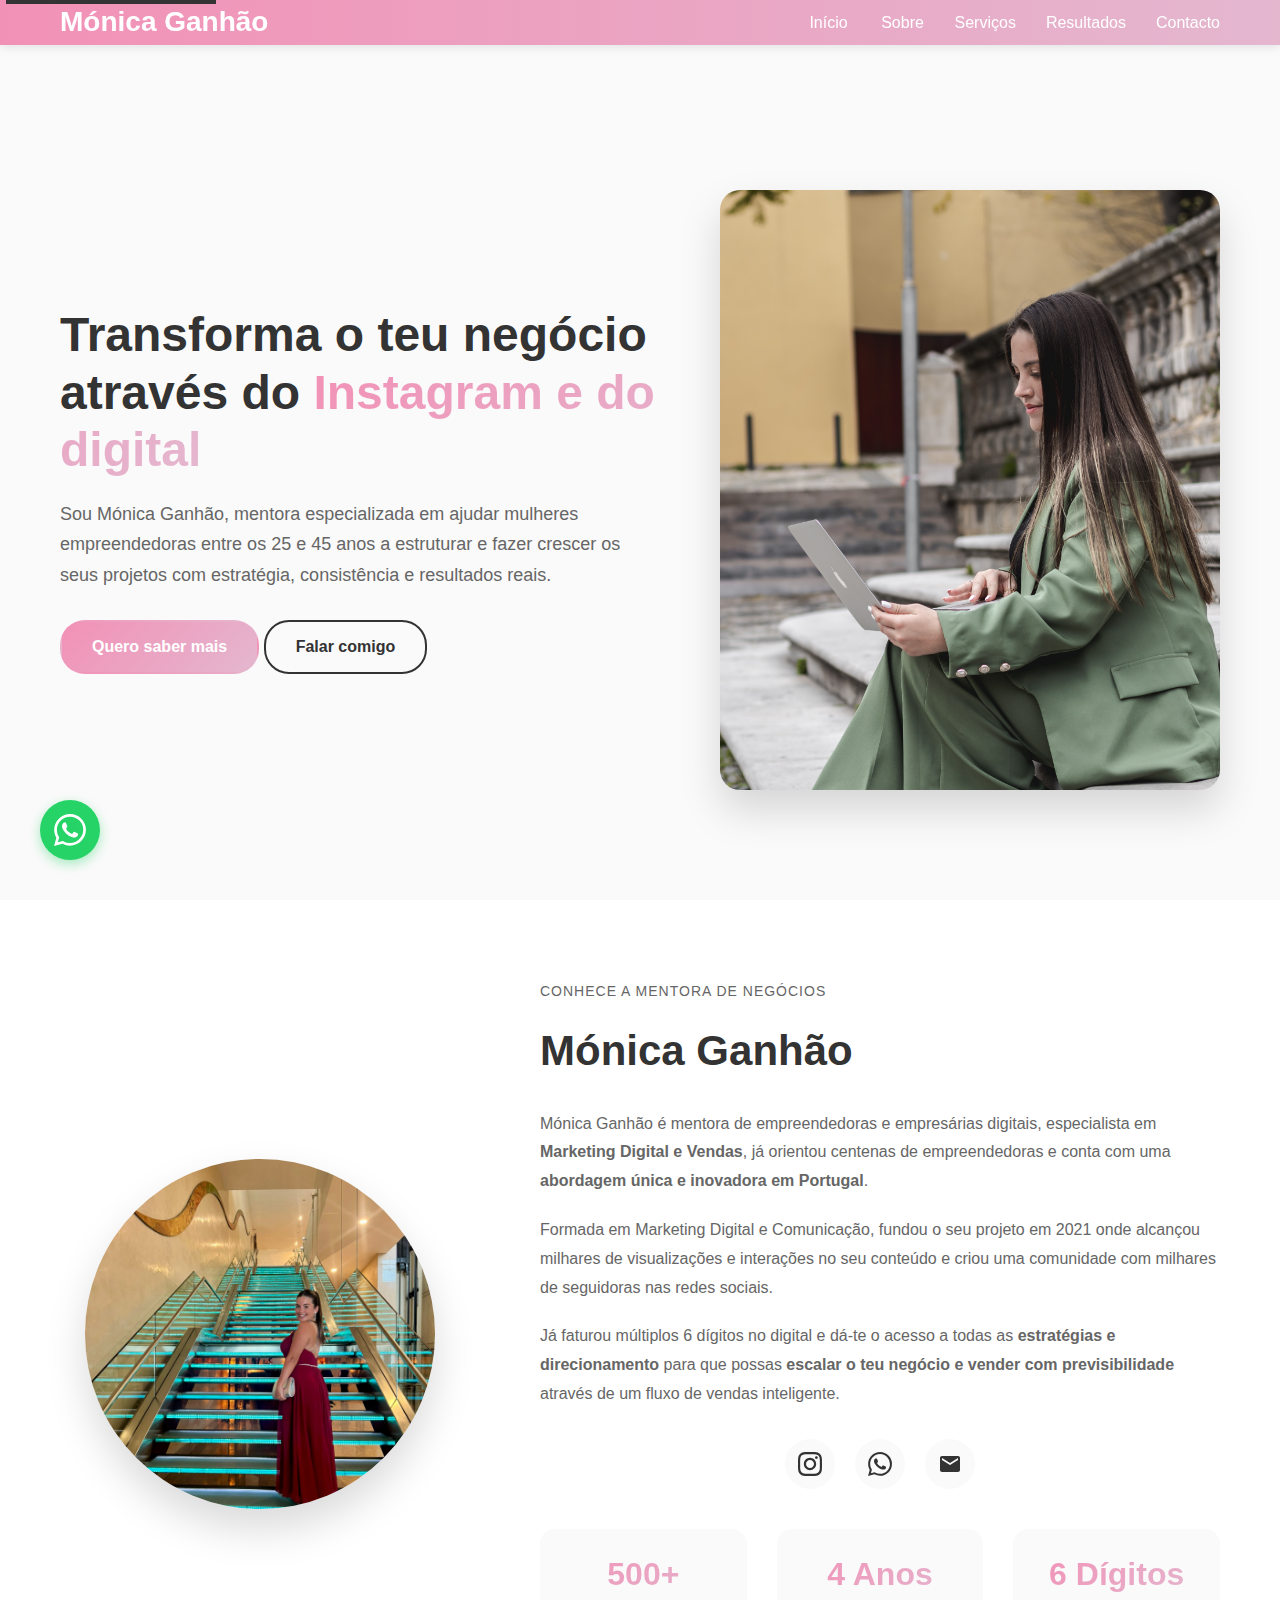
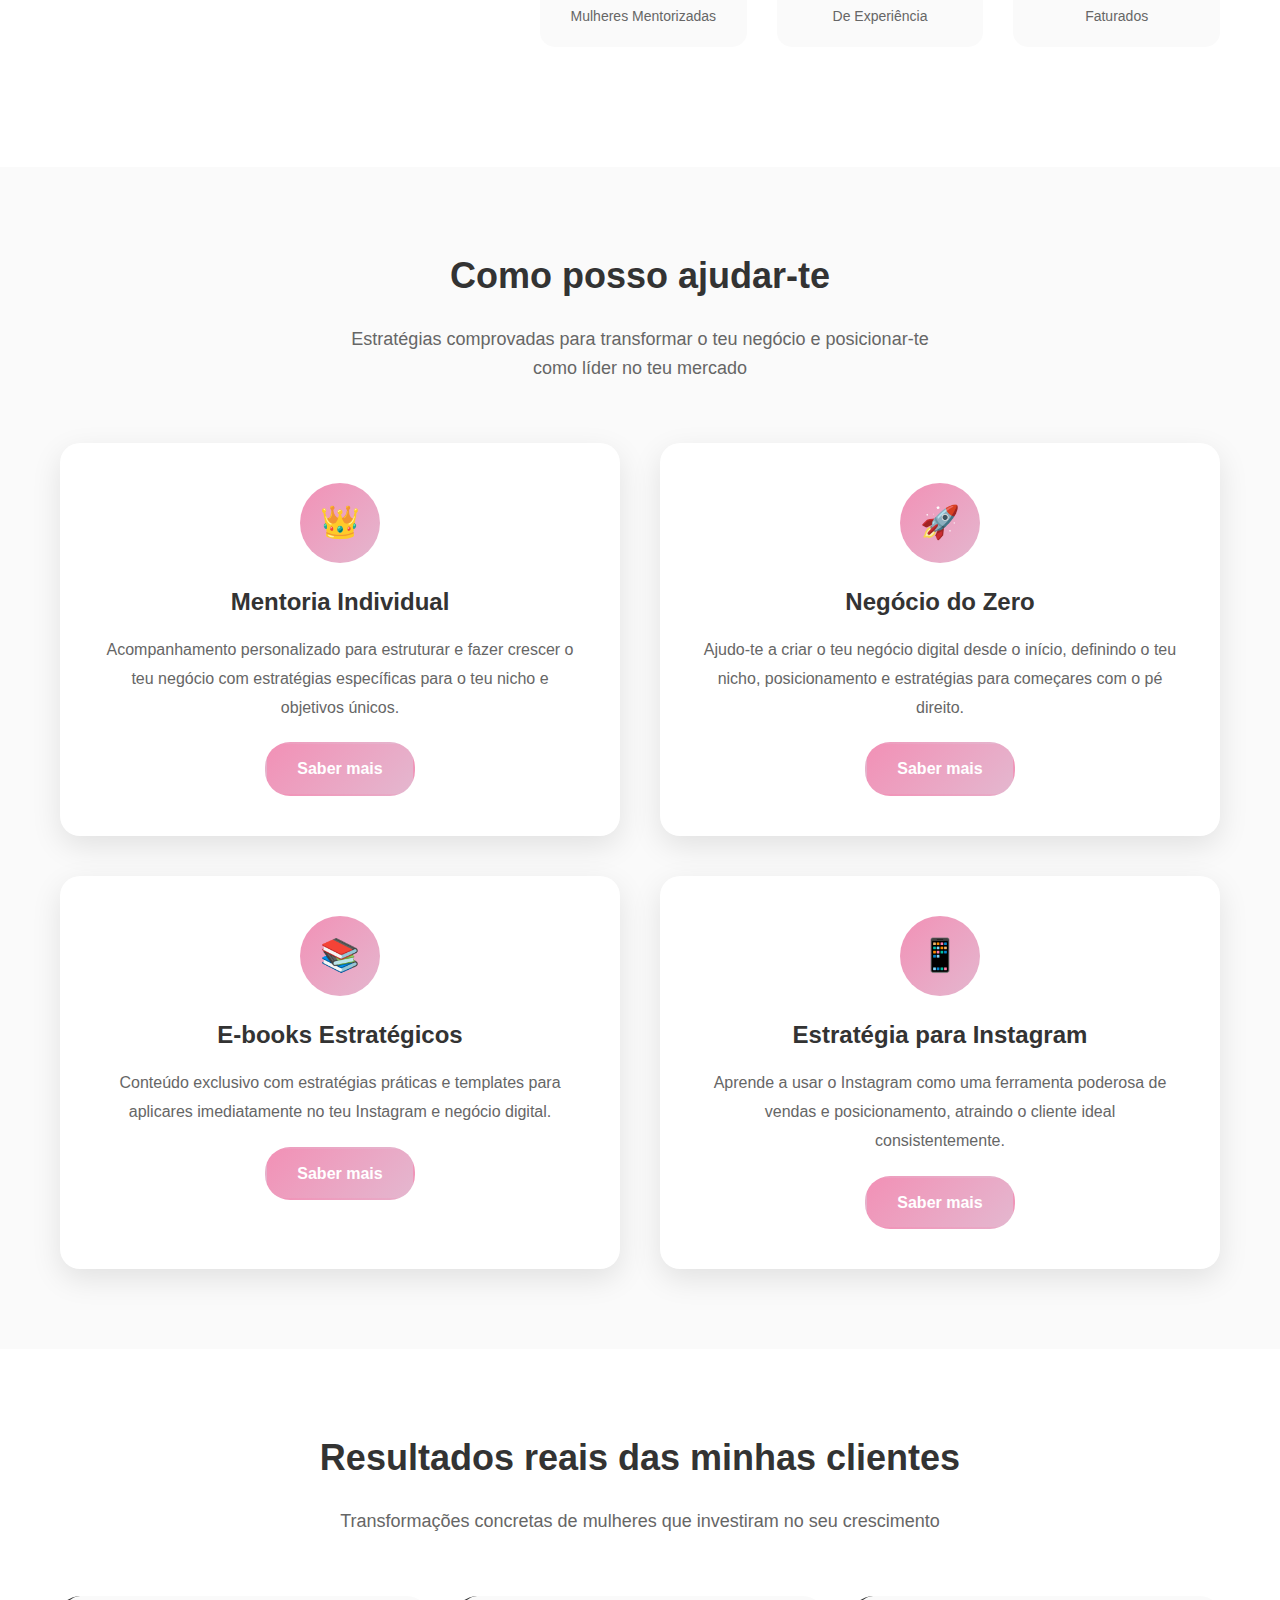
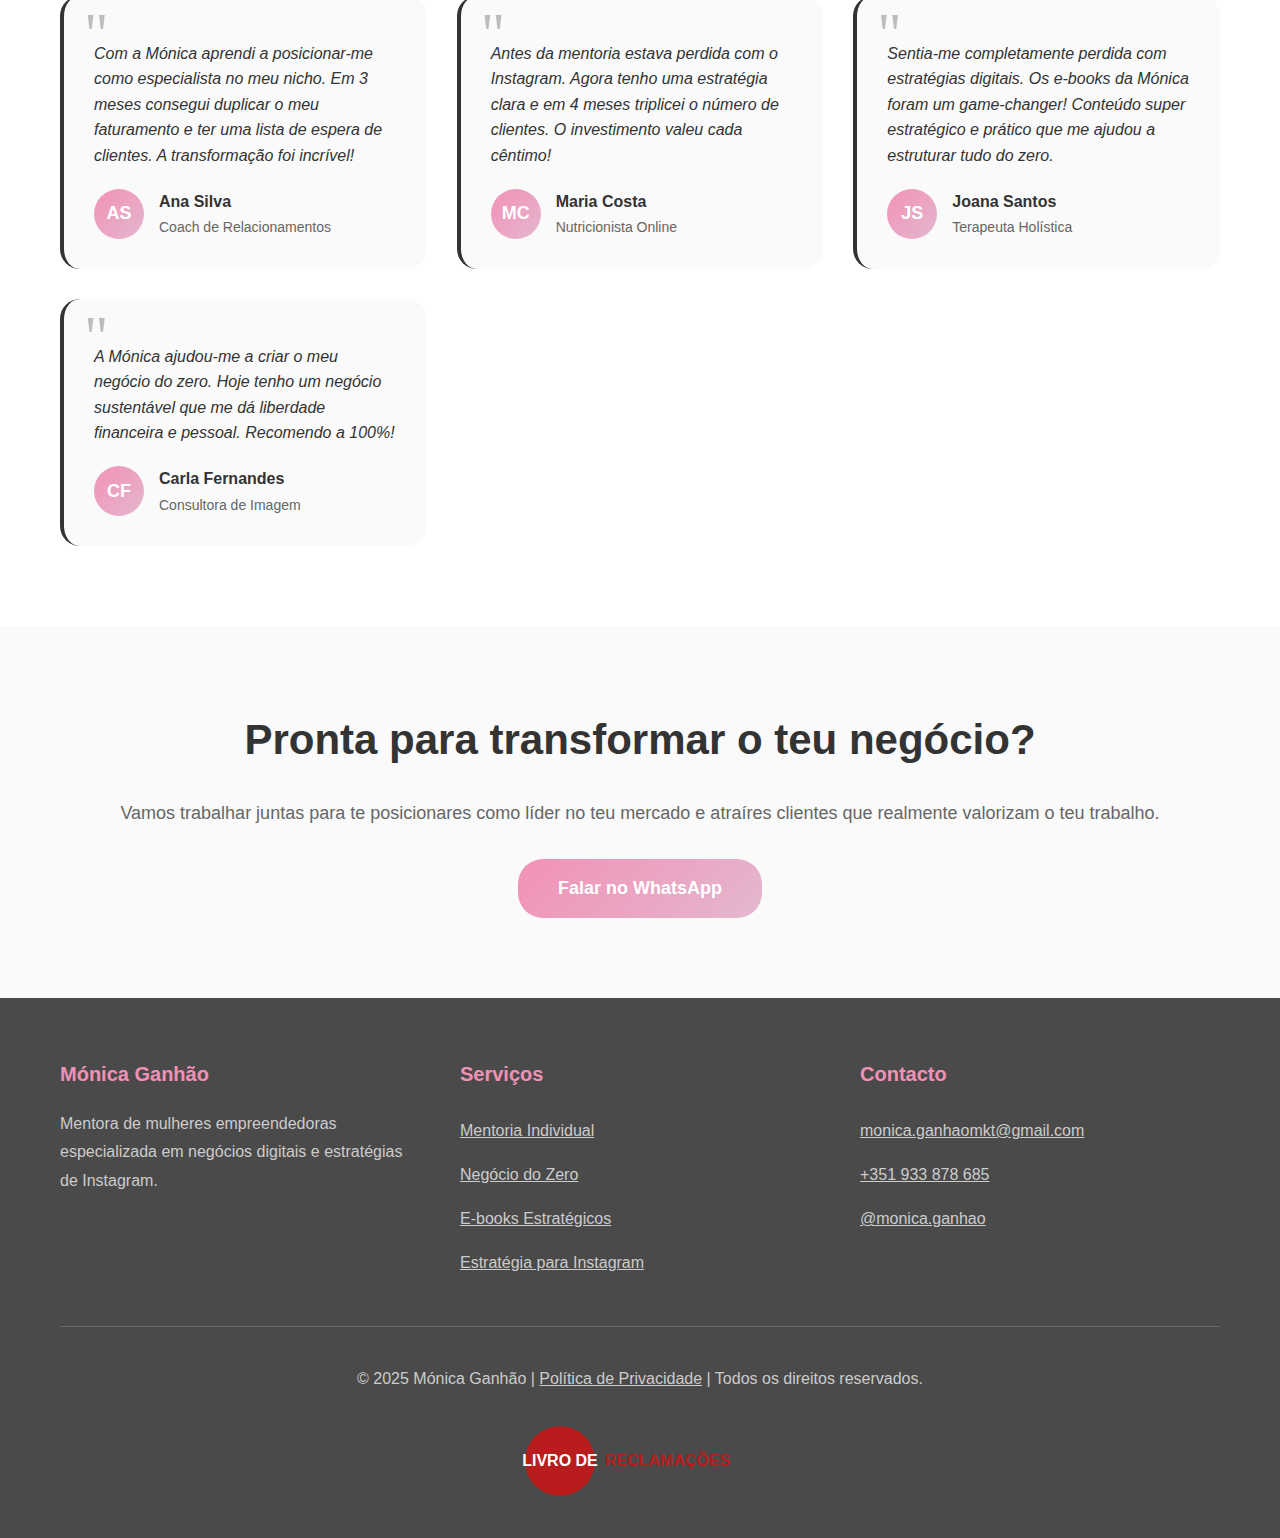
<file: index.html>
<!DOCTYPE html>
<html lang="pt">
  <head>
    <meta charset="UTF-8" />
    <meta name="viewport" content="width=device-width, initial-scale=1.0" />
    <title>Mónica Ganhão - Mentora de Mulheres Empreendedoras | Instagram & Marketing Digital</title>
    <link rel="stylesheet" href="style.css" />
    <link rel="icon" type="image/png" href="LogoTipo.PNG">
  
    <!-- Adiciona estas linhas depois da linha do viewport -->
<meta name="description" content="Mónica Ganhão ajuda mulheres empreendedoras a transformar negócios através do Instagram e marketing digital. Mentoria personalizada, estratégias comprovadas e resultados reais." />
<meta name="keywords" content="mentora digital, mulheres empreendedoras, instagram marketing, negócio digital, mentoria empresarial, marketing digital Portugal, estratégia instagram, negócio online, empreendedorismo feminino" />
<meta name="author" content="Mónica Ganhão" />
<meta name="robots" content="index, follow" />
  <link rel="sitemap" type="application/xml" title="Sitemap" href="sitemap.xml" />

<!-- Open Graph para redes sociais -->
<meta property="og:type" content="website" />
<meta property="og:title" content="Mónica Ganhão - Mentora de Mulheres Empreendedoras" />
<meta property="og:description" content="Transforma o teu negócio através do Instagram e marketing digital. Mentoria especializada para mulheres empreendedoras com resultados comprovados." />
<meta property="og:image" content="pe cortado.JPEG" />
 <meta name="google-site-verification" content="zkp04dofyZ8R_Cwc0dgBWDbIL5zDxa4tD2OHKvy992Q" />

<!-- Adiciona antes de fechar o </head> -->
<script type="application/ld+json">
{
  "@context": "https://schema.org",
  "@type": "ProfessionalService",
  "name": "Mónica Ganhão - Mentora Digital",
  "description": "Mentora especializada em ajudar mulheres empreendedoras a estruturar e fazer crescer os seus negócios através do Instagram e marketing digital",
  "telephone": "+351933878685",
  "email": "monica.ganhaomkt@gmail.com"
}
</script>
  </head>
  <body>
    <!-- Skip link for accessibility -->
    <a href="#main-content" class="skip-link">Ir para o conteúdo principal</a>
    <!-- Header -->
    <header>
      <nav class="container">
        <div class="logo">Mónica Ganhão</div>
        <ul class="nav-menu">
          <li><a href="#inicio">Início</a></li>
          <li><a href="#sobre">Sobre</a></li>
          <li><a href="#servicos">Serviços</a></li>
          <li><a href="#resultados">Resultados</a></li>
          <li><a href="#contacto">Contacto</a></li>
        </ul>
        <button class="mobile-menu-toggle" onclick="toggleMobileMenu()">
          <svg width="24" height="24" viewBox="0 0 24 24" fill="currentColor">
            <path d="M3 18h18v-2H3v2zm0-5h18v-2H3v2zm0-7v2h18V6H3z" />
          </svg>
        </button>
        <div class="mobile-menu" id="mobileMenu">
          <ul>
            <li><a href="#inicio" onclick="closeMobileMenu()">Início</a></li>
            <li><a href="#sobre" onclick="closeMobileMenu()">Sobre</a></li>
            <li>
              <a href="#servicos" onclick="closeMobileMenu()">Serviços</a>
            </li>
            <li>
              <a href="#resultados" onclick="closeMobileMenu()">Resultados</a>
            </li>
            <li>
              <a href="#contacto" onclick="closeMobileMenu()">Contacto</a>
            </li>
          </ul>
        </div>
      </nav>
    </header>

    <!-- Hero Section -->
    <section id="inicio" class="hero">
      <div class="container" id="main-content">
        <div class="hero-content">
          <div class="hero-text">
            <h1 class="heading-xl">
              Transforma o teu negócio através do
              <span class="highlight">Instagram e do digital</span>
            </h1>
            <p class="text-lg">
              Sou Mónica Ganhão, mentora especializada em ajudar mulheres
              empreendedoras entre os 25 e 45 anos a estruturar e fazer crescer
              os seus projetos com estratégia, consistência e resultados reais.
            </p>
            <div>
              <a
                href="https://instagram.com/monica.ganhao"
                target="_blank"
                class="btn btn-primary"
                >Quero saber mais</a
              >
              <a
                href="https://wa.me/351933878685"
                target="_blank"
                class="btn btn-outline"
                >Falar comigo</a
              >
            </div>
          </div>
          <div class="hero-image">
            <img src="pe cortado.JPEG" alt="Mónica Ganhão - Mentora Digital" />
          </div>
        </div>
      </div>
    </section>

    <!-- About Section -->
    <section id="sobre" class="about section-padding">
      <div class="container">
        <div class="about-content">
          <div class="about-image">
            <img src="IMG_8868.JPG" alt="Mónica Ganhão" />
          </div>
          <div class="about-text">
            <p class="text-sm">CONHECE A MENTORA DE NEGÓCIOS</p>
            <h2 class="heading-lg">Mónica Ganhão</h2>
            <p class="text-base">
              Mónica Ganhão é mentora de empreendedoras e empresárias digitais,
              especialista em <strong>Marketing Digital e Vendas</strong>, já
              orientou centenas de empreendedoras e conta com uma
              <strong>abordagem única e inovadora em Portugal</strong>.
            </p>
            <p class="text-base">
              Formada em Marketing Digital e Comunicação, fundou o seu projeto
              em 2021 onde alcançou milhares de visualizações e interações no
              seu conteúdo e criou uma comunidade com milhares de seguidoras nas
              redes sociais.
            </p>
            <p class="text-base">
              Já faturou múltiplos 6 dígitos no digital e dá-te o acesso a todas
              as <strong>estratégias e direcionamento</strong> para que possas
              <strong
                >escalar o teu negócio e vender com previsibilidade</strong
              >
              através de um fluxo de vendas inteligente.
            </p>

            <div class="about-socials">
              <a
                href="https://instagram.com/monica.ganhao"
                target="_blank"
                title="Instagram"
                class="icon-circle"
              >
                <svg
                  width="24"
                  height="24"
                  viewBox="0 0 24 24"
                  fill="currentColor"
                >
                  <path
                    d="M12 2.163c3.204 0 3.584.012 4.85.07 3.252.148 4.771 1.691 4.919 4.919.058 1.265.069 1.645.069 4.849 0 3.205-.012 3.584-.069 4.849-.149 3.225-1.664 4.771-4.919 4.919-1.266.058-1.644.07-4.85.07-3.204 0-3.584-.012-4.849-.07-3.26-.149-4.771-1.699-4.919-4.92-.058-1.265-.07-1.644-.07-4.849 0-3.204.013-3.583.07-4.849.149-3.227 1.664-4.771 4.919-4.919 1.266-.057 1.645-.069 4.849-.069zm0-2.163c-3.259 0-3.667.014-4.947.072-4.358.2-6.78 2.618-6.98 6.98-.059 1.281-.073 1.689-.073 4.948 0 3.259.014 3.668.072 4.948.2 4.358 2.618 6.78 6.98 6.98 1.281.058 1.689.072 4.948.072 3.259 0 3.668-.014 4.948-.072 4.354-.2 6.782-2.618 6.979-6.98.059-1.28.073-1.689.073-4.948 0-3.259-.014-3.667-.072-4.947-.196-4.354-2.617-6.78-6.979-6.98-1.281-.059-1.69-.073-4.949-.073zm0 5.838c-3.403 0-6.162 2.759-6.162 6.162s2.759 6.163 6.162 6.163 6.162-2.759 6.162-6.163c0-3.403-2.759-6.162-6.162-6.162zm0 10.162c-2.209 0-4-1.79-4-4 0-2.209 1.791-4 4-4s4 1.791 4 4c0 2.21-1.791 4-4 4zm6.406-11.845c-.796 0-1.441.645-1.441 1.44s.645 1.44 1.441 1.44c.795 0 1.439-.645 1.439-1.44s-.644-1.44-1.439-1.44z"
                  />
                </svg>
              </a>
              <a
                href="https://wa.me/351933878685"
                target="_blank"
                title="WhatsApp"
                class="icon-circle"
              >
                <svg
                  width="24"
                  height="24"
                  viewBox="0 0 24 24"
                  fill="currentColor"
                >
                  <path
                    d="M17.472 14.382c-.297-.149-1.758-.867-2.03-.967-.273-.099-.471-.148-.67.15-.197.297-.767.966-.94 1.164-.173.199-.347.223-.644.075-.297-.15-1.255-.463-2.39-1.475-.883-.788-1.48-1.761-1.653-2.059-.173-.297-.018-.458.13-.606.134-.133.298-.347.446-.52.149-.174.198-.298.298-.497.099-.198.05-.371-.025-.52-.075-.149-.669-1.612-.916-2.207-.242-.579-.487-.5-.669-.51-.173-.008-.371-.01-.57-.01-.198 0-.52.074-.792.372-.272.297-1.04 1.016-1.04 2.479 0 1.462 1.065 2.875 1.213 3.074.149.198 2.096 3.2 5.077 4.487.709.306 1.262.489 1.694.625.712.227 1.36.195 1.871.118.571-.085 1.758-.719 2.006-1.413.248-.694.248-1.289.173-1.413-.074-.124-.272-.198-.57-.347m-5.421 7.403h-.004a9.87 9.87 0 01-5.031-1.378l-.361-.214-3.741.982.998-3.648-.235-.374a9.86 9.86 0 01-1.51-5.26c.001-5.45 4.436-9.884 9.888-9.884 2.64 0 5.122 1.03 6.988 2.898a9.825 9.825 0 012.893 6.994c-.003 5.45-4.437 9.884-9.885 9.884m8.413-18.297A11.815 11.815 0 0012.05 0C5.495 0 .16 5.335.157 11.892c0 2.096.547 4.142 1.588 5.945L.057 24l6.305-1.654a11.882 11.882 0 005.683 1.448h.005c6.554 0 11.89-5.335 11.893-11.893A11.821 11.821 0 0020.465 3.516"
                  />
                </svg>
              </a>
              <a
                href="https://mail.google.com/mail/?view=cm&to=monica.ganhaomkt@gmail.com"
                target="_blank"
                title="Email"
                class="icon-circle"
              >
                <svg
                  width="24"
                  height="24"
                  viewBox="0 0 24 24"
                  fill="currentColor"
                >
                  <path
                    d="M20 4H4c-1.1 0-1.99.9-1.99 2L2 18c0 1.1.9 2 2 2h16c1.1 0 2-.9 2-2V6c0-1.1-.9-2-2-2zm0 4l-8 5-8-5V6l8 5 8-5v2z"
                  />
                </svg>
              </a>
            </div>

            <div class="stats">
              <div class="stat-item">
                <div class="stat-number">500+</div>
                <div class="stat-label">Mulheres Mentorizadas</div>
              </div>
              <div class="stat-item">
                <div class="stat-number">4 Anos</div>
                <div class="stat-label">De Experiência</div>
              </div>
              <div class="stat-item">
                <div class="stat-number">6 Dígitos</div>
                <div class="stat-label">Faturados</div>
              </div>
            </div>
          </div>
        </div>
      </div>
    </section>

    <!-- Services Section -->
    <section id="servicos" class="services section-padding">
      <div class="container">
        <div class="section-header">
          <h2 class="heading-md">Como posso ajudar-te</h2>
          <p class="subtitle">
            Estratégias comprovadas para transformar o teu negócio e
            posicionar-te como líder no teu mercado
          </p>
        </div>

        <div class="grid-2x2">
          <div class="card card-center">
            <div class="icon-lg flex-center">👑</div>
            <h3 class="heading-sm">Mentoria Individual</h3>
            <p class="text-base">
              Acompanhamento personalizado para estruturar e fazer crescer o teu
              negócio com estratégias específicas para o teu nicho e objetivos
              únicos.
            </p>
            <a
              href="https://wa.me/351933878685?text=Olá!%20Tenho%20interesse%20na%20Mentoria%20Individual.%20Gostaria%20de%20saber%20mais%20sobre%20como%20posso%20estruturar%20e%20fazer%20crescer%20o%20meu%20negócio%20com%20estratégias%20personalizadas."
              target="_blank"
              class="btn btn-primary"
              >Saber mais</a
            >
          </div>

          <div class="card card-center">
            <div class="icon-lg flex-center">🚀</div>
            <h3 class="heading-sm">Negócio do Zero</h3>
            <p class="text-base">
              Ajudo-te a criar o teu negócio digital desde o início, definindo o
              teu nicho, posicionamento e estratégias para começares com o pé
              direito.
            </p>
            <a
              href="https://wa.me/351933878685?text=Olá!%20Quero%20criar%20o%20meu%20negócio%20digital%20desde%20o%20início%20e%20tenho%20interesse%20no%20programa%20Negócio%20do%20Zero.%20Podes%20ajudar-me%20a%20definir%20o%20meu%20nicho%20e%20estratégias?"
              target="_blank"
              class="btn btn-primary"
              >Saber mais</a
            >
          </div>

          <div class="card card-center">
            <div class="icon-lg flex-center">📚</div>
            <h3 class="heading-sm">E-books Estratégicos</h3>
            <p class="text-base">
              Conteúdo exclusivo com estratégias práticas e templates para
              aplicares imediatamente no teu Instagram e negócio digital.
            </p>
            <a
              href="https://wa.me/351933878685?text=Olá!%20Tenho%20interesse%20nos%20E-books%20Estratégicos.%20Gostaria%20de%20aceder%20ao%20conteúdo%20exclusivo%20com%20estratégias%20práticas%20e%20templates%20para%20Instagram%20e%20negócio%20digital."
              target="_blank"
              class="btn btn-primary"
              >Saber mais</a
            >
          </div>

          <div class="card card-center">
            <div class="icon-lg flex-center">📱</div>
            <h3 class="heading-sm">Estratégia para Instagram</h3>
            <p class="text-base">
              Aprende a usar o Instagram como uma ferramenta poderosa de vendas
              e posicionamento, atraindo o cliente ideal consistentemente.
            </p>
            <a
              href="https://wa.me/351933878685?text=Olá!%20Quero%20aprender%20a%20usar%20o%20Instagram%20como%20ferramenta%20de%20vendas%20e%20posicionamento.%20Tenho%20interesse%20na%20Estratégia%20para%20Instagram%20para%20atrair%20o%20cliente%20ideal."
              target="_blank"
              class="btn btn-primary"
              >Saber mais</a
            >
          </div>
        </div>
      </div>
    </section>

    <!-- Testimonials Section -->
    <section id="resultados" class="testimonials section-padding">
      <div class="container">
        <div class="section-header">
          <h2 class="heading-md">Resultados reais das minhas clientes</h2>
          <p class="subtitle">
            Transformações concretas de mulheres que investiram no seu
            crescimento
          </p>
        </div>

        <div class="testimonials-grid">
          <div class="testimonial-card">
            <p class="testimonial-text">
              Com a Mónica aprendi a posicionar-me como especialista no meu
              nicho. Em 3 meses consegui duplicar o meu faturamento e ter uma
              lista de espera de clientes. A transformação foi incrível!
            </p>
            <div class="testimonial-author">
              <div class="testimonial-avatar">AS</div>
              <div class="testimonial-info">
                <h4>Ana Silva</h4>
                <p>Coach de Relacionamentos</p>
              </div>
            </div>
          </div>

          <div class="testimonial-card">
            <p class="testimonial-text">
              Antes da mentoria estava perdida com o Instagram. Agora tenho uma
              estratégia clara e em 4 meses triplicei o número de clientes. O
              investimento valeu cada cêntimo!
            </p>
            <div class="testimonial-author">
              <div class="testimonial-avatar">MC</div>
              <div class="testimonial-info">
                <h4>Maria Costa</h4>
                <p>Nutricionista Online</p>
              </div>
            </div>
          </div>

          <div class="testimonial-card">
            <p class="testimonial-text">
              Sentia-me completamente perdida com estratégias digitais. Os
              e-books da Mónica foram um game-changer! Conteúdo super
              estratégico e prático que me ajudou a estruturar tudo do zero.
            </p>
            <div class="testimonial-author">
              <div class="testimonial-avatar">JS</div>
              <div class="testimonial-info">
                <h4>Joana Santos</h4>
                <p>Terapeuta Holística</p>
              </div>
            </div>
          </div>

          <div class="testimonial-card">
            <p class="testimonial-text">
              A Mónica ajudou-me a criar o meu negócio do zero. Hoje tenho um
              negócio sustentável que me dá liberdade financeira e pessoal.
              Recomendo a 100%!
            </p>
            <div class="testimonial-author">
              <div class="testimonial-avatar">CF</div>
              <div class="testimonial-info">
                <h4>Carla Fernandes</h4>
                <p>Consultora de Imagem</p>
              </div>
            </div>
          </div>
        </div>
      </div>
    </section>

    <!-- CTA Section -->
    <section class="cta section-padding">
      <div class="container text-center">
        <h2 class="heading-lg">Pronta para transformar o teu negócio?</h2>
        <p class="text-lg">
          Vamos trabalhar juntas para te posicionares como líder no teu mercado
          e atraíres clientes que realmente valorizam o teu trabalho.
        </p>
        <a
          href="https://wa.me/351933878685"
          class="btn btn-large"
          target="_blank"
          >Falar no WhatsApp</a
        >
      </div>
    </section>

    <!-- Footer -->
    <footer id="contacto">
      <div class="container">
        <div class="footer-content">
          <div class="footer-section">
            <h3>Mónica Ganhão</h3>
            <p>
              Mentora de mulheres empreendedoras especializada em negócios
              digitais e estratégias de Instagram.
            </p>
          </div>

          <div class="footer-section">
            <h3>Serviços</h3>
            <p><a href="#servicos">Mentoria Individual</a></p>
            <p><a href="#servicos">Negócio do Zero</a></p>
            <p><a href="#servicos">E-books Estratégicos</a></p>
            <p><a href="#servicos">Estratégia para Instagram</a></p>
          </div>

          <div class="footer-section">
            <h3>Contacto</h3>
            <p>
              <a
                href="https://mail.google.com/mail/?view=cm&to=monica.ganhaomkt@gmail.com"
                target="_blank"
                >monica.ganhaomkt@gmail.com</a
              >
            </p>
            <p>
              <a href="https://wa.me/351933878685" target="_blank"
                >+351 933 878 685</a
              >
            </p>
            <p>
              <a href="https://instagram.com/monica.ganhao" target="_blank"
                >@monica.ganhao</a
              >
            </p>
          </div>
        </div>

        <div class="footer-bottom">
          <p>
            © 2025 Mónica Ganhão |
            <a href="termos-condicoes.html" target="_blank"
              >Política de Privacidade</a
            >
            | Todos os direitos reservados.
          </p>
          <div class="complaints-book">
            <a
              href="https://www.livroreclamacoes.pt"
              target="_blank"
              title="Livro de Reclamações"
            >
              <svg viewBox="0 0 240 80" fill="none" preserveAspectRatio="none">
                <circle cx="40" cy="40" r="35" fill="#B91C1C" />
                <text
                  x="40"
                  y="45"
                  font-family="Arial, sans-serif"
                  font-size="16"
                  font-weight="bold"
                  text-anchor="middle"
                  fill="white"
                >
                  LIVRO DE
                </text>
                <text
                  x="85"
                  y="45"
                  font-family="Arial, sans-serif"
                  font-size="16"
                  font-weight="bold"
                  fill="#B91C1C"
                >
                  RECLAMAÇÕES
                </text>
              </svg>
            </a>
          </div>
        </div>
      </div>
    </footer>

    <!-- Floating Buttons -->
    <a
      href="https://wa.me/351933878685"
      class="floating-btn whatsapp-float"
      target="_blank"
      title="Falar no WhatsApp"
    >
      <svg width="32" height="32" viewBox="0 0 24 24" fill="currentColor">
        <path
          d="M17.472 14.382c-.297-.149-1.758-.867-2.03-.967-.273-.099-.471-.148-.67.15-.197.297-.767.966-.94 1.164-.173.199-.347.223-.644.075-.297-.15-1.255-.463-2.39-1.475-.883-.788-1.48-1.761-1.653-2.059-.173-.297-.018-.458.13-.606.134-.133.298-.347.446-.52.149-.174.198-.298.298-.497.099-.198.05-.371-.025-.52-.075-.149-.669-1.612-.916-2.207-.242-.579-.487-.5-.669-.51-.173-.008-.371-.01-.57-.01-.198 0-.52.074-.792.372-.272.297-1.04 1.016-1.04 2.479 0 1.462 1.065 2.875 1.213 3.074.149.198 2.096 3.2 5.077 4.487.709.306 1.262.489 1.694.625.712.227 1.36.195 1.871.118.571-.085 1.758-.719 2.006-1.413.248-.694.248-1.289.173-1.413-.074-.124-.272-.198-.57-.347m-5.421 7.403h-.004a9.87 9.87 0 01-5.031-1.378l-.361-.214-3.741.982.998-3.648-.235-.374a9.86 9.86 0 01-1.51-5.26c.001-5.45 4.436-9.884 9.888-9.884 2.64 0 5.122 1.03 6.988 2.898a9.825 9.825 0 012.893 6.994c-.003 5.45-4.437 9.884-9.885 9.884m8.413-18.297A11.815 11.815 0 0012.05 0C5.495 0 .16 5.335.157 11.892c0 2.096.547 4.142 1.588 5.945L.057 24l6.305-1.654a11.882 11.882 0 005.683 1.448h.005c6.554 0 11.89-5.335 11.893-11.893A11.821 11.821 0 0020.465 3.516"
        />
      </svg>
    </a>

    <button
      class="floating-btn scroll-top"
      onclick="scrollToTop()"
      title="Voltar ao topo"
    >
      <svg width="24" height="24" viewBox="0 0 24 24" fill="currentColor">
        <path
          d="M13 20h-2V8l-5.5 5.5-1.42-1.42L12 4.16l7.92 7.92-1.42 1.42L13 8v12z"
        />
      </svg>
    </button>

    <script src="main.js"></script>
  </body>
</html>
</file>
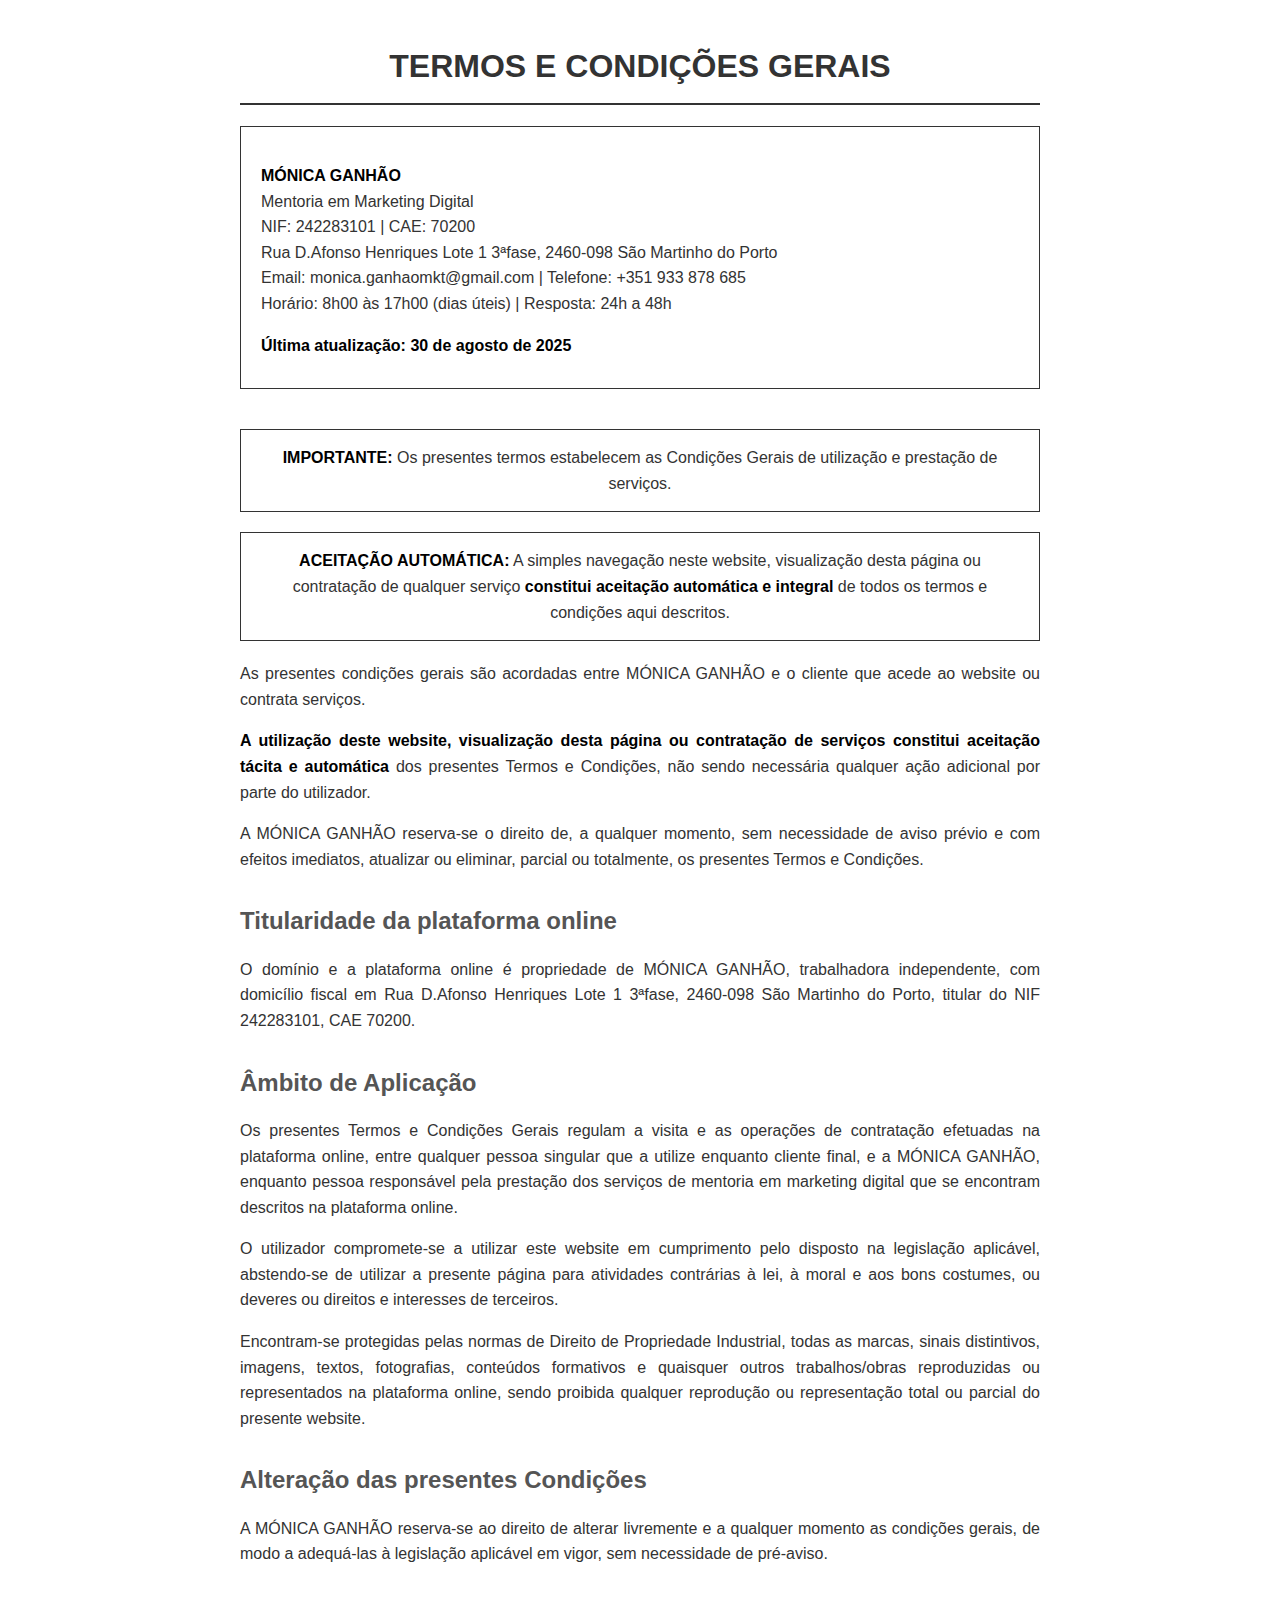
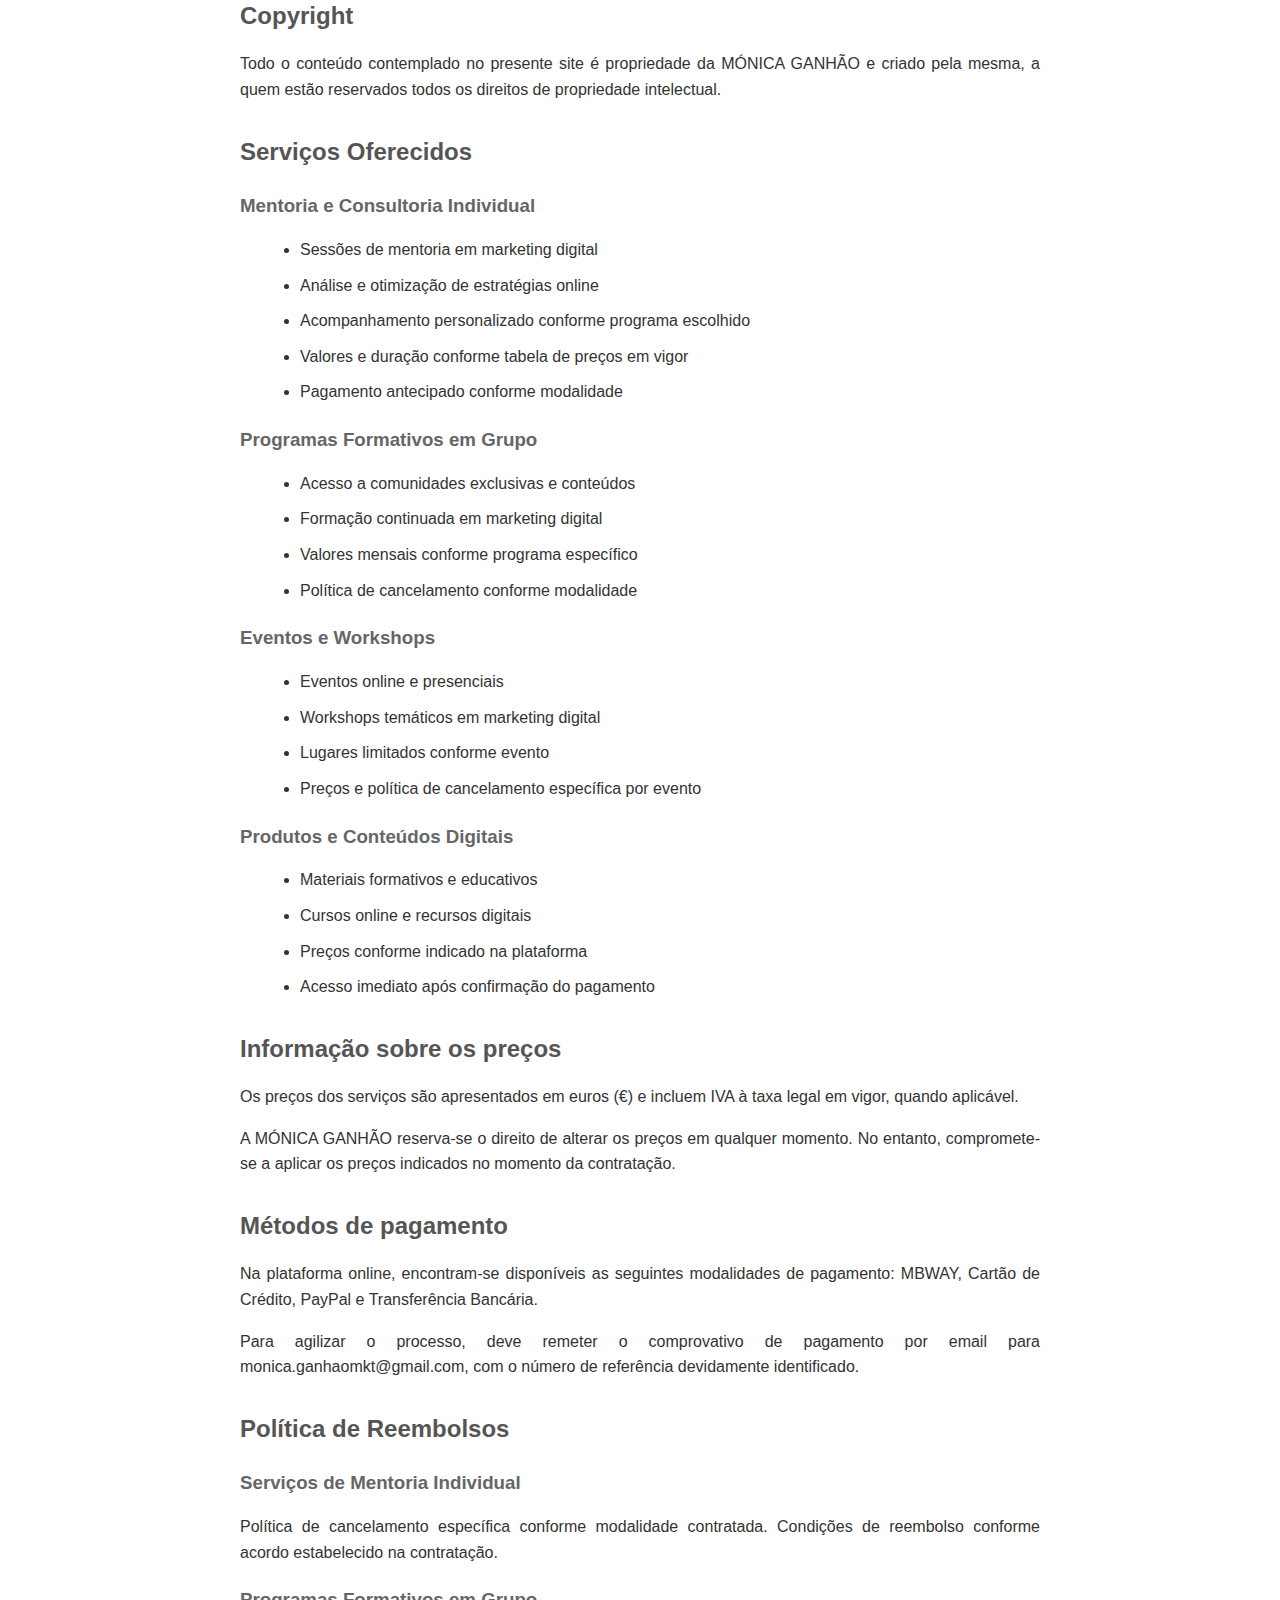
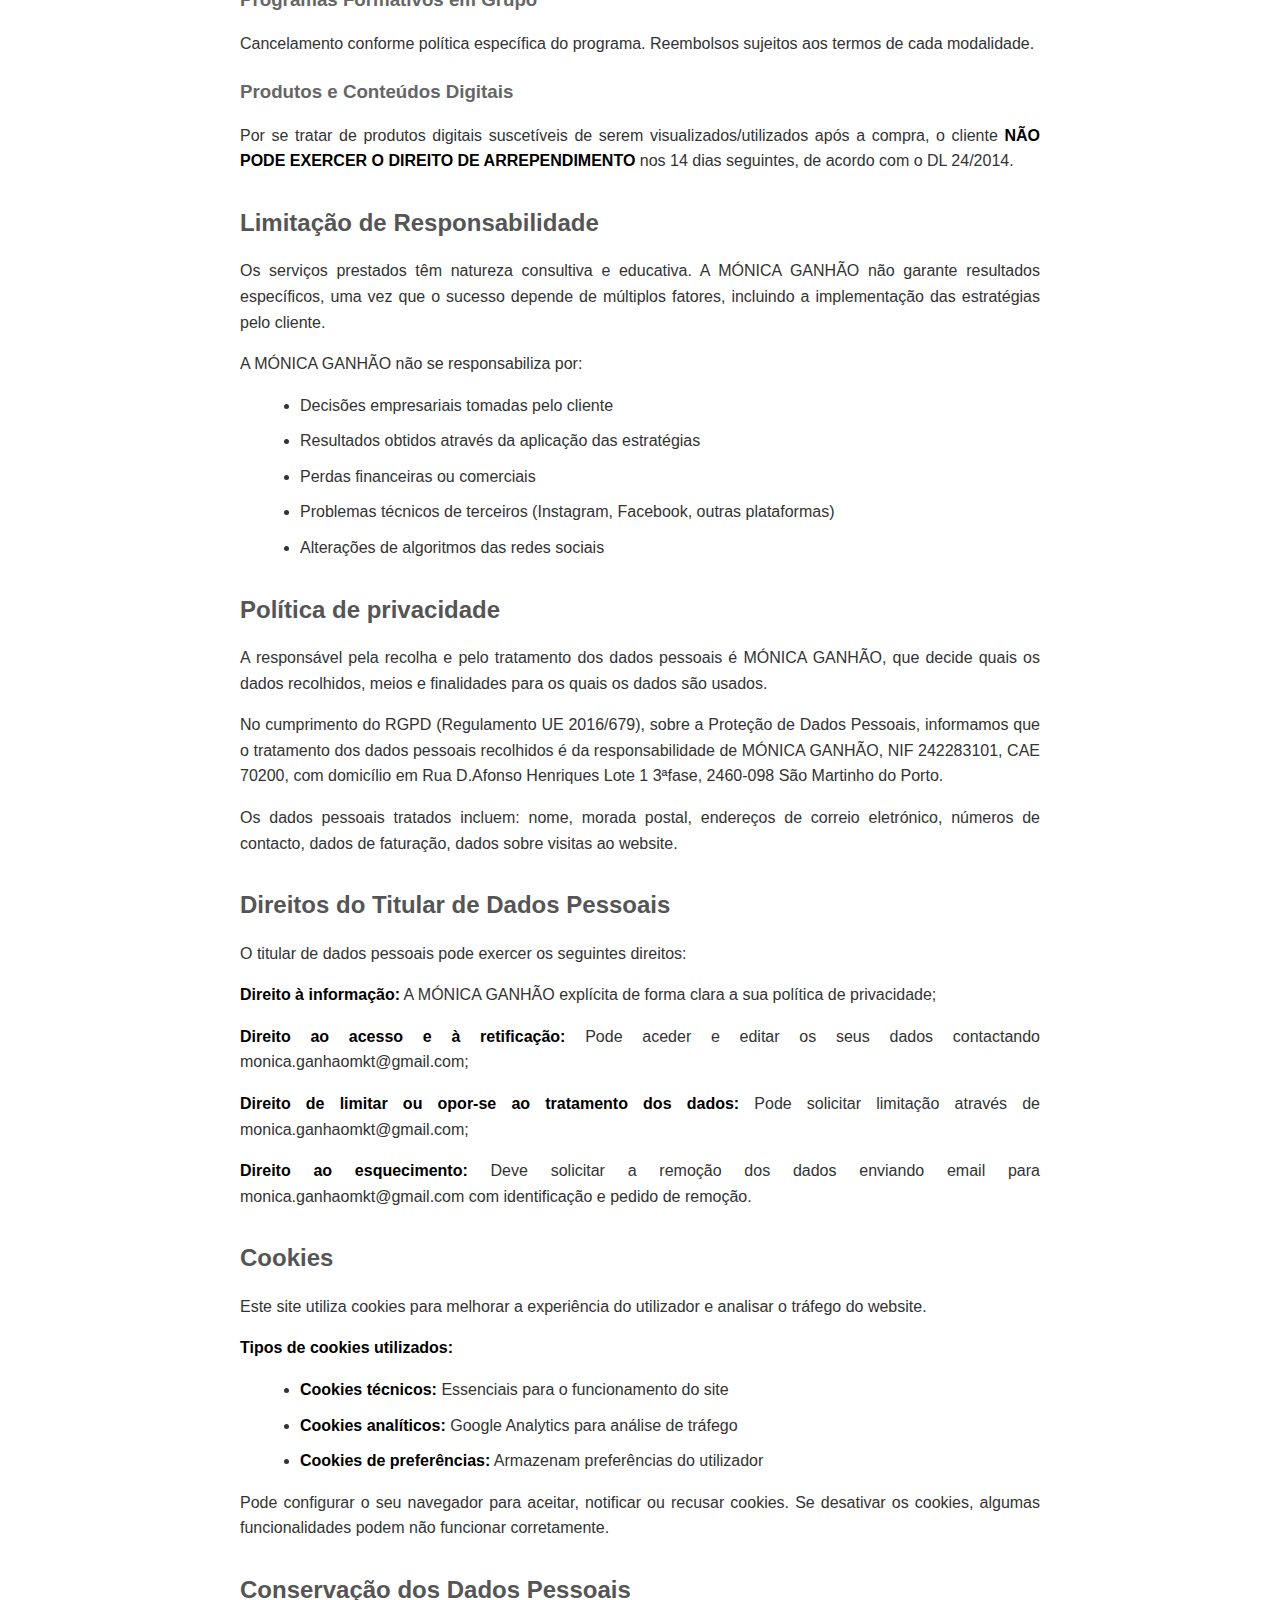
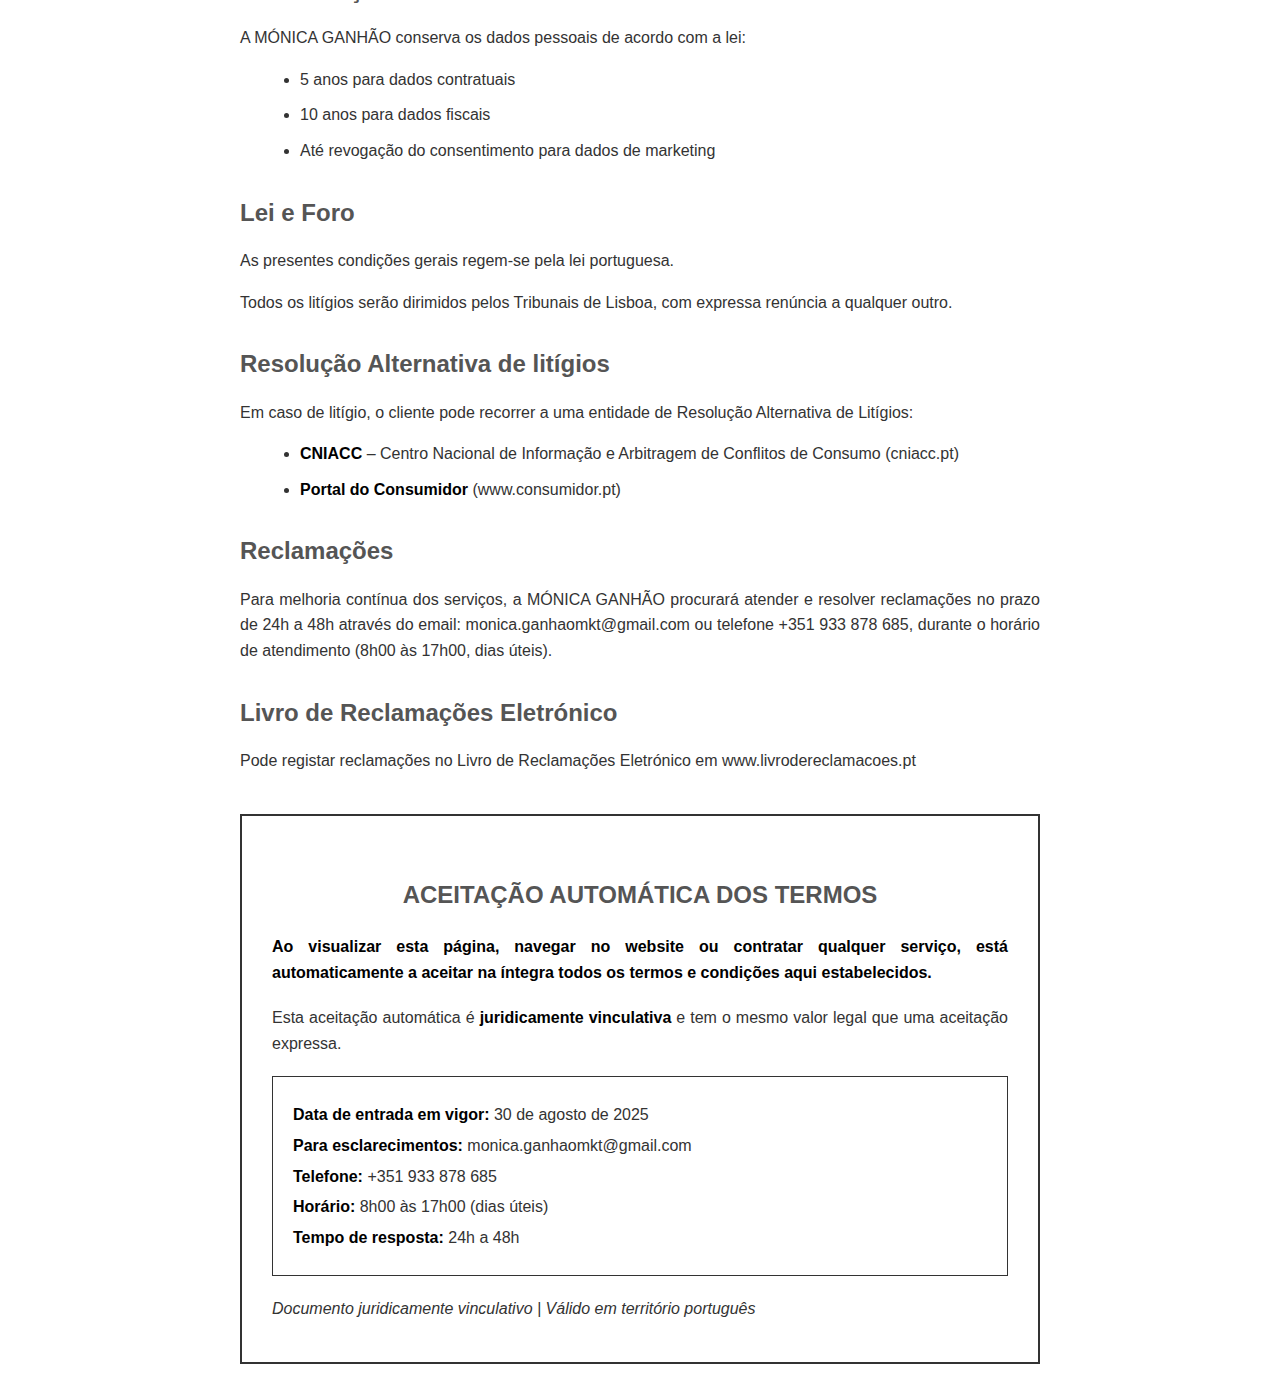
<file: termos-condicoes.html>
<!DOCTYPE html>
<html lang="pt-PT">
  <head>
    <meta charset="UTF-8" />
    <meta name="viewport" content="width=device-width, initial-scale=1.0" />
    <title>Termos e Condições | Mónica Ganhão</title>

    <style>
      body {
        font-family: Arial, sans-serif;
        line-height: 1.6;
        color: #333;
        max-width: 800px;
        margin: 0 auto;
        padding: 20px;
        background: #fff;
      }

      h1 {
        text-align: center;
        color: #333;
        border-bottom: 2px solid #333;
        padding-bottom: 10px;
      }

      h2 {
        color: #555;
        margin-top: 30px;
        margin-bottom: 15px;
      }

      h3 {
        color: #666;
        margin-top: 20px;
        margin-bottom: 10px;
      }

      p,
      li {
        margin-bottom: 10px;
        text-align: justify;
      }

      ul {
        margin-left: 20px;
      }

      strong {
        color: #000;
      }

      .header-info {
        text-align: center;
        margin-bottom: 40px;
        border: 1px solid #333;
        padding: 20px;
        background: white;
      }

      .auto-accept-notice {
        background: white;
        border: 1px solid #333;
        padding: 15px;
        margin: 20px 0;
      }

      @media (max-width: 600px) {
        body {
          padding: 10px;
        }
      }
    </style>
  </head>

  <body>
    <h1>TERMOS E CONDIÇÕES GERAIS</h1>

    <div class="header-info">
      <p>
        <strong>MÓNICA GANHÃO</strong><br />
        Mentoria em Marketing Digital<br />
        NIF: 242283101 | CAE: 70200<br />
        Rua D.Afonso Henriques Lote 1 3ªfase, 2460-098 São Martinho do Porto<br />
        Email: monica.ganhaomkt@gmail.com | Telefone: +351 933 878 685<br />
        Horário: 8h00 às 17h00 (dias úteis) | Resposta: 24h a 48h
      </p>

      <p><strong>Última atualização: 30 de agosto de 2025</strong></p>
    </div>

    <div class="auto-accept-notice">
      <p style="margin: 0; text-align: center">
        <strong>IMPORTANTE:</strong> Os presentes termos estabelecem as
        Condições Gerais de utilização e prestação de serviços.
      </p>
    </div>

    <div class="auto-accept-notice">
      <p style="margin: 0; text-align: center">
        <strong>ACEITAÇÃO AUTOMÁTICA:</strong> A simples navegação neste
        website, visualização desta página ou contratação de qualquer serviço
        <strong>constitui aceitação automática e integral</strong> de todos os
        termos e condições aqui descritos.
      </p>
    </div>

    <p>
      As presentes condições gerais são acordadas entre MÓNICA GANHÃO e o
      cliente que acede ao website ou contrata serviços.
    </p>

    <p>
      <strong
        >A utilização deste website, visualização desta página ou contratação de
        serviços constitui aceitação tácita e automática</strong
      >
      dos presentes Termos e Condições, não sendo necessária qualquer ação
      adicional por parte do utilizador.
    </p>

    <p>
      A MÓNICA GANHÃO reserva-se o direito de, a qualquer momento, sem
      necessidade de aviso prévio e com efeitos imediatos, atualizar ou
      eliminar, parcial ou totalmente, os presentes Termos e Condições.
    </p>

    <h2>Titularidade da plataforma online</h2>
    <p>
      O domínio e a plataforma online é propriedade de MÓNICA GANHÃO,
      trabalhadora independente, com domicílio fiscal em Rua D.Afonso Henriques
      Lote 1 3ªfase, 2460-098 São Martinho do Porto, titular do NIF 242283101,
      CAE 70200.
    </p>

    <h2>Âmbito de Aplicação</h2>
    <p>
      Os presentes Termos e Condições Gerais regulam a visita e as operações de
      contratação efetuadas na plataforma online, entre qualquer pessoa singular
      que a utilize enquanto cliente final, e a MÓNICA GANHÃO, enquanto pessoa
      responsável pela prestação dos serviços de mentoria em marketing digital
      que se encontram descritos na plataforma online.
    </p>

    <p>
      O utilizador compromete-se a utilizar este website em cumprimento pelo
      disposto na legislação aplicável, abstendo-se de utilizar a presente
      página para atividades contrárias à lei, à moral e aos bons costumes, ou
      deveres ou direitos e interesses de terceiros.
    </p>

    <p>
      Encontram-se protegidas pelas normas de Direito de Propriedade Industrial,
      todas as marcas, sinais distintivos, imagens, textos, fotografias,
      conteúdos formativos e quaisquer outros trabalhos/obras reproduzidas ou
      representados na plataforma online, sendo proibida qualquer reprodução ou
      representação total ou parcial do presente website.
    </p>

    <h2>Alteração das presentes Condições</h2>
    <p>
      A MÓNICA GANHÃO reserva-se ao direito de alterar livremente e a qualquer
      momento as condições gerais, de modo a adequá-las à legislação aplicável
      em vigor, sem necessidade de pré-aviso.
    </p>

    <h2>Copyright</h2>
    <p>
      Todo o conteúdo contemplado no presente site é propriedade da MÓNICA
      GANHÃO e criado pela mesma, a quem estão reservados todos os direitos de
      propriedade intelectual.
    </p>

    <h2>Serviços Oferecidos</h2>

    <h3>Mentoria e Consultoria Individual</h3>
    <ul>
      <li>Sessões de mentoria em marketing digital</li>
      <li>Análise e otimização de estratégias online</li>
      <li>Acompanhamento personalizado conforme programa escolhido</li>
      <li>Valores e duração conforme tabela de preços em vigor</li>
      <li>Pagamento antecipado conforme modalidade</li>
    </ul>

    <h3>Programas Formativos em Grupo</h3>
    <ul>
      <li>Acesso a comunidades exclusivas e conteúdos</li>
      <li>Formação continuada em marketing digital</li>
      <li>Valores mensais conforme programa específico</li>
      <li>Política de cancelamento conforme modalidade</li>
    </ul>

    <h3>Eventos e Workshops</h3>
    <ul>
      <li>Eventos online e presenciais</li>
      <li>Workshops temáticos em marketing digital</li>
      <li>Lugares limitados conforme evento</li>
      <li>Preços e política de cancelamento específica por evento</li>
    </ul>

    <h3>Produtos e Conteúdos Digitais</h3>
    <ul>
      <li>Materiais formativos e educativos</li>
      <li>Cursos online e recursos digitais</li>
      <li>Preços conforme indicado na plataforma</li>
      <li>Acesso imediato após confirmação do pagamento</li>
    </ul>

    <h2>Informação sobre os preços</h2>
    <p>
      Os preços dos serviços são apresentados em euros (€) e incluem IVA à taxa
      legal em vigor, quando aplicável.
    </p>

    <p>
      A MÓNICA GANHÃO reserva-se o direito de alterar os preços em qualquer
      momento. No entanto, compromete-se a aplicar os preços indicados no
      momento da contratação.
    </p>

    <h2>Métodos de pagamento</h2>
    <p>
      Na plataforma online, encontram-se disponíveis as seguintes modalidades de
      pagamento: MBWAY, Cartão de Crédito, PayPal e Transferência Bancária.
    </p>

    <p>
      Para agilizar o processo, deve remeter o comprovativo de pagamento por
      email para monica.ganhaomkt@gmail.com, com o número de referência
      devidamente identificado.
    </p>

    <h2>Política de Reembolsos</h2>

    <h3>Serviços de Mentoria Individual</h3>
    <p>
      Política de cancelamento específica conforme modalidade contratada.
      Condições de reembolso conforme acordo estabelecido na contratação.
    </p>

    <h3>Programas Formativos em Grupo</h3>
    <p>
      Cancelamento conforme política específica do programa. Reembolsos sujeitos
      aos termos de cada modalidade.
    </p>

    <h3>Produtos e Conteúdos Digitais</h3>
    <p>
      Por se tratar de produtos digitais suscetíveis de serem
      visualizados/utilizados após a compra, o cliente
      <strong>NÃO PODE EXERCER O DIREITO DE ARREPENDIMENTO</strong> nos 14 dias
      seguintes, de acordo com o DL 24/2014.
    </p>

    <h2>Limitação de Responsabilidade</h2>
    <p>
      Os serviços prestados têm natureza consultiva e educativa. A MÓNICA GANHÃO
      não garante resultados específicos, uma vez que o sucesso depende de
      múltiplos fatores, incluindo a implementação das estratégias pelo cliente.
    </p>

    <p>A MÓNICA GANHÃO não se responsabiliza por:</p>
    <ul>
      <li>Decisões empresariais tomadas pelo cliente</li>
      <li>Resultados obtidos através da aplicação das estratégias</li>
      <li>Perdas financeiras ou comerciais</li>
      <li>
        Problemas técnicos de terceiros (Instagram, Facebook, outras
        plataformas)
      </li>
      <li>Alterações de algoritmos das redes sociais</li>
    </ul>

    <h2>Política de privacidade</h2>
    <p>
      A responsável pela recolha e pelo tratamento dos dados pessoais é MÓNICA
      GANHÃO, que decide quais os dados recolhidos, meios e finalidades para os
      quais os dados são usados.
    </p>

    <p>
      No cumprimento do RGPD (Regulamento UE 2016/679), sobre a Proteção de
      Dados Pessoais, informamos que o tratamento dos dados pessoais recolhidos
      é da responsabilidade de MÓNICA GANHÃO, NIF 242283101, CAE 70200, com
      domicílio em Rua D.Afonso Henriques Lote 1 3ªfase, 2460-098 São Martinho
      do Porto.
    </p>

    <p>
      Os dados pessoais tratados incluem: nome, morada postal, endereços de
      correio eletrónico, números de contacto, dados de faturação, dados sobre
      visitas ao website.
    </p>

    <h2>Direitos do Titular de Dados Pessoais</h2>
    <p>O titular de dados pessoais pode exercer os seguintes direitos:</p>

    <p>
      <strong>Direito à informação:</strong> A MÓNICA GANHÃO explícita de forma
      clara a sua política de privacidade;
    </p>

    <p>
      <strong>Direito ao acesso e à retificação:</strong> Pode aceder e editar
      os seus dados contactando monica.ganhaomkt@gmail.com;
    </p>

    <p>
      <strong>Direito de limitar ou opor-se ao tratamento dos dados:</strong>
      Pode solicitar limitação através de monica.ganhaomkt@gmail.com;
    </p>

    <p>
      <strong>Direito ao esquecimento:</strong> Deve solicitar a remoção dos
      dados enviando email para monica.ganhaomkt@gmail.com com identificação e
      pedido de remoção.
    </p>

    <h2>Cookies</h2>
    <p>
      Este site utiliza cookies para melhorar a experiência do utilizador e
      analisar o tráfego do website.
    </p>

    <p><strong>Tipos de cookies utilizados:</strong></p>
    <ul>
      <li>
        <strong>Cookies técnicos:</strong> Essenciais para o funcionamento do
        site
      </li>
      <li>
        <strong>Cookies analíticos:</strong> Google Analytics para análise de
        tráfego
      </li>
      <li>
        <strong>Cookies de preferências:</strong> Armazenam preferências do
        utilizador
      </li>
    </ul>

    <p>
      Pode configurar o seu navegador para aceitar, notificar ou recusar
      cookies. Se desativar os cookies, algumas funcionalidades podem não
      funcionar corretamente.
    </p>

    <h2>Conservação dos Dados Pessoais</h2>
    <p>A MÓNICA GANHÃO conserva os dados pessoais de acordo com a lei:</p>
    <ul>
      <li>5 anos para dados contratuais</li>
      <li>10 anos para dados fiscais</li>
      <li>Até revogação do consentimento para dados de marketing</li>
    </ul>

    <h2>Lei e Foro</h2>
    <p>As presentes condições gerais regem-se pela lei portuguesa.</p>
    <p>
      Todos os litígios serão dirimidos pelos Tribunais de Lisboa, com expressa
      renúncia a qualquer outro.
    </p>

    <h2>Resolução Alternativa de litígios</h2>
    <p>
      Em caso de litígio, o cliente pode recorrer a uma entidade de Resolução
      Alternativa de Litígios:
    </p>
    <ul>
      <li>
        <strong>CNIACC</strong> – Centro Nacional de Informação e Arbitragem de
        Conflitos de Consumo (cniacc.pt)
      </li>
      <li><strong>Portal do Consumidor</strong> (www.consumidor.pt)</li>
    </ul>

    <h2>Reclamações</h2>
    <p>
      Para melhoria contínua dos serviços, a MÓNICA GANHÃO procurará atender e
      resolver reclamações no prazo de 24h a 48h através do email:
      monica.ganhaomkt@gmail.com ou telefone +351 933 878 685, durante o horário
      de atendimento (8h00 às 17h00, dias úteis).
    </p>

    <h2>Livro de Reclamações Eletrónico</h2>
    <p>
      Pode registar reclamações no Livro de Reclamações Eletrónico em
      www.livrodereclamacoes.pt
    </p>

    <div
      style="
        margin-top: 40px;
        padding: 30px;
        border: 2px solid #333;
        text-align: center;
        background: white;
      "
    >
      <h2>ACEITAÇÃO AUTOMÁTICA DOS TERMOS</h2>

      <p style="font-size: 16px; margin: 20px 0">
        <strong
          >Ao visualizar esta página, navegar no website ou contratar qualquer
          serviço, está automaticamente a aceitar na íntegra todos os termos e
          condições aqui estabelecidos.</strong
        >
      </p>

      <p style="margin: 15px 0">
        Esta aceitação automática é <strong>juridicamente vinculativa</strong> e
        tem o mesmo valor legal que uma aceitação expressa.
      </p>

      <div
        style="
          background: white;
          padding: 20px;
          margin: 20px 0;
          border: 1px solid #333;
        "
      >
        <p style="margin: 5px 0">
          <strong>Data de entrada em vigor:</strong> 30 de agosto de 2025
        </p>
        <p style="margin: 5px 0">
          <strong>Para esclarecimentos:</strong> monica.ganhaomkt@gmail.com
        </p>
        <p style="margin: 5px 0"><strong>Telefone:</strong> +351 933 878 685</p>
        <p style="margin: 5px 0">
          <strong>Horário:</strong> 8h00 às 17h00 (dias úteis)
        </p>
        <p style="margin: 5px 0">
          <strong>Tempo de resposta:</strong> 24h a 48h
        </p>
      </div>

      <p style="font-style: italic">
        Documento juridicamente vinculativo | Válido em território português
      </p>
    </div>

    <script>
      // Scroll suave para âncoras (se houver)
      document.querySelectorAll('a[href^="#"]').forEach((anchor) => {
        anchor.addEventListener("click", function (e) {
          e.preventDefault();
          const target = document.querySelector(this.getAttribute("href"));
          if (target) {
            target.scrollIntoView({ behavior: "smooth" });
          }
        });
      });

      // Log automático de visualização (opcional)
      console.log(
        "Termos e Condições visualizados em:",
        new Date().toLocaleString("pt-PT")
      );
    </script>
  </body>
</html>
</file>
<file: style.css>
* {
  margin: 0;
  padding: 0;
  box-sizing: border-box;
}

:root {
  --primary-gradient: linear-gradient(135deg, #f291b6, #e4b7cf);
  --primary-pink: #f291b6;
  --accent-color: #8b5a8a;
  --text-dark: #333333;
  --text-light: #666666;
  --text-muted: #cccccc;
  --bg-light: #fafafa;
  --bg-dark: #4a4a4a;
  --white: #ffffff;
  --shadow: 0 10px 30px rgba(0, 0, 0, 0.1);
  --shadow-hover: 0 20px 40px rgba(0, 0, 0, 0.15);
  --radius: 20px;
  --radius-sm: 15px;
  --transition: all 0.3s ease;
}

/* Base responsive improvements */
html {
  font-size: 100%;
  scroll-behavior: smooth;
}

body {
  font-family: "Arial", sans-serif;
  line-height: 1.6;
  color: var(--text-dark);
  overflow-x: hidden; /* Prevent horizontal scrolling */
}

/* Ensure no elements exceed viewport width */
*,
*::before,
*::after {
  max-width: 100%;
}

/* Better text wrapping */
h1,
h2,
h3,
h4,
h5,
h6 {
  word-wrap: break-word;
  hyphens: auto;
}

/* Prevent layout shifts */
img,
video,
iframe {
  max-width: 100%;
  height: auto;
}

/* Touch targets for mobile */
button,
.btn,
a {
  min-height: 44px;
  min-width: 44px;
  display: inline-flex;
  align-items: center;
  justify-content: center;
}

/* Better focus states */
button:focus,
.btn:focus,
a:focus {
  outline: 2px solid var(--primary-pink);
  outline-offset: 2px;
}

/* Skip link for accessibility */
.skip-link {
  position: absolute;
  top: -40px;
  left: 6px;
  background: var(--text-dark);
  color: white;
  padding: 8px;
  text-decoration: none;
  z-index: 9999;
}

.skip-link:focus {
  top: 6px;
}

/* Layout & Utilities */
.container {
  max-width: 1200px;
  margin: 0 auto;
  padding: 0 20px;
  width: 100%;
}

.section-padding {
  padding: 80px 0;
}
.text-center {
  text-align: center;
}
.flex-center {
  display: flex;
  align-items: center;
  justify-content: center;
}

.grid-2 {
  display: grid;
  grid-template-columns: 1fr 1fr;
  gap: 60px;
  align-items: center;
}
.grid-2x2 {
  display: grid;
  grid-template-columns: repeat(2, 1fr);
  gap: 40px;
}
.grid-3 {
  display: grid;
  grid-template-columns: repeat(3, 1fr);
  gap: 30px;
}
.grid-auto {
  display: grid;
  grid-template-columns: repeat(auto-fit, minmax(300px, 1fr));
  gap: 40px;
}

/* Typography - Fluid scaling */
.heading-xl {
  font-size: clamp(32px, 5vw, 48px);
  line-height: 1.2;
  margin-bottom: 20px;
}
.heading-lg {
  font-size: clamp(28px, 4vw, 42px);
  margin-bottom: 25px;
  font-weight: 700;
}
.heading-md {
  font-size: clamp(24px, 3.5vw, 36px);
  margin-bottom: 20px;
}
.heading-sm {
  font-size: clamp(18px, 2.5vw, 24px);
  margin-bottom: 15px;
}
.text-lg {
  font-size: clamp(16px, 2vw, 18px);
  color: var(--text-light);
  margin-bottom: 30px;
  line-height: 1.7;
}
.text-base {
  font-size: clamp(14px, 1.5vw, 16px);
  color: var(--text-light);
  margin-bottom: 20px;
  line-height: 1.8;
}
.text-sm {
  font-size: clamp(12px, 1.2vw, 14px);
  color: var(--text-light);
  text-transform: uppercase;
  letter-spacing: 1px;
  margin-bottom: 15px;
  font-weight: 500;
}

.highlight {
  background: var(--primary-gradient);
  -webkit-background-clip: text;
  -webkit-text-fill-color: transparent;
  background-clip: text;
}

/* Buttons - Responsive sizing */
.btn {
  display: inline-block;
  padding: clamp(10px, 2vw, 12px) clamp(20px, 4vw, 30px);
  border: none;
  border-radius: 25px;
  text-decoration: none;
  font-weight: 600;
  text-align: center;
  cursor: pointer;
  transition: var(--transition);
  font-size: clamp(14px, 2vw, 16px);
  min-width: 120px;
}

.btn-large {
  font-size: clamp(16px, 2.5vw, 18px);
  padding: clamp(12px, 2.5vw, 15px) clamp(30px, 5vw, 40px);
}

.btn-primary {
  background: var(--primary-gradient);
  color: white;
  border: 2px solid transparent;
}

.btn-outline {
  background: var(--bg-light);
  color: var(--text-dark);
  border: 2px solid var(--text-dark);
}

.btn:hover {
  transform: translateY(-2px);
}
.btn-primary:hover {
  box-shadow: 0 5px 15px rgba(242, 145, 182, 0.4);
}
.btn-outline:hover {
  background: var(--primary-pink);
  color: white;
  border-color: var(--primary-pink);
}

.card:hover {
  transform: translateY(-10px);
  box-shadow: var(--shadow-hover);
}
.card-center {
  text-align: center;
}

.icon-circle:hover {
  background: var(--primary-gradient);
  color: white;
  transform: translateY(-3px);
  box-shadow: 0 10px 25px rgba(242, 145, 182, 0.4);
}

/* Images - Responsive and optimized */
img {
  max-width: 100%;
  height: auto;
  display: block;
}

.hero-image img {
  width: 100%;
  height: clamp(300px, 50vw, 600px);
  object-fit: cover;
  border-radius: var(--radius);
  box-shadow: var(--shadow-hover);
}

.about-image img {
  width: clamp(200px, 40vw, 350px);
  height: clamp(200px, 40vw, 350px);
  object-fit: cover;
  border-radius: 50%;
  box-shadow: var(--shadow-hover);
  object-position: center 20%;
}

/* Cards - Responsive padding */
.card {
  background: white;
  padding: clamp(20px, 4vw, 40px);
  border-radius: var(--radius);
  box-shadow: var(--shadow);
  transition: var(--transition);
  width: 100%;
}

/* Icons - Responsive sizing */
.icon-circle {
  width: clamp(40px, 8vw, 50px);
  height: clamp(40px, 8vw, 50px);
  background: var(--bg-light);
  border-radius: 50%;
  display: flex;
  align-items: center;
  justify-content: center;
  color: var(--text-dark);
  text-decoration: none;
  transition: var(--transition);
  border: 2px solid transparent;
  flex-shrink: 0;
}

.icon-lg {
  width: clamp(60px, 12vw, 80px);
  height: clamp(60px, 12vw, 80px);
  background: var(--primary-gradient);
  border-radius: 50%;
  margin: 0 auto 20px;
  font-size: clamp(24px, 4vw, 32px);
  color: white;
}

/* Logo - Responsive sizing */
.logo {
  font-size: clamp(20px, 4vw, 28px);
  font-weight: 700;
  color: white;
}

/* Navigation - Better mobile handling */
.nav-menu {
  display: flex;
  list-style: none;
  gap: clamp(15px, 3vw, 30px);
}

.nav-menu a {
  text-decoration: none;
  color: white;
  font-weight: 500;
  transition: var(--transition);
  font-size: clamp(14px, 1.5vw, 16px);
}

.nav-menu a:hover {
  color: rgba(255, 255, 255, 0.8);
}

/* Stats - Responsive layout */
.stats {
  display: grid;
  grid-template-columns: repeat(auto-fit, minmax(150px, 1fr));
  gap: clamp(15px, 3vw, 30px);
  margin: 40px 0;
}

.stat-item {
  text-align: center;
  padding: clamp(15px, 3vw, 20px);
  background: var(--bg-light);
  border-radius: var(--radius-sm);
}

.stat-number {
  font-size: clamp(24px, 4vw, 32px);
  font-weight: 700;
  background: var(--primary-gradient);
  -webkit-background-clip: text;
  -webkit-text-fill-color: transparent;
  background-clip: text;
}

/* Testimonials - Better responsive cards */
.testimonials-grid {
  display: grid;
  grid-template-columns: repeat(auto-fit, minmax(280px, 1fr));
  gap: clamp(20px, 3vw, 30px);
  margin-top: 40px;
}

.testimonial-card {
  background: var(--bg-light);
  padding: clamp(20px, 4vw, 30px);
  border-radius: var(--radius);
  position: relative;
  border-left: 4px solid var(--text-dark);
  transition: var(--transition);
  width: 100%;
}

/* Footer - Responsive grid */
.footer-content {
  display: grid;
  grid-template-columns: repeat(auto-fit, minmax(250px, 1fr));
  gap: clamp(20px, 4vw, 40px);
}

/* Floating buttons - Better positioning */
.floating-btn {
  position: fixed;
  bottom: clamp(20px, 4vw, 40px);
  border-radius: 50px;
  text-decoration: none;
  display: flex;
  align-items: center;
  justify-content: center;
  transition: var(--transition);
  z-index: 1000;
}

.whatsapp-float {
  width: clamp(50px, 8vw, 60px);
  height: clamp(50px, 8vw, 60px);
  left: clamp(20px, 4vw, 40px);
  background: #25d366;
  color: white;
  font-size: clamp(20px, 3vw, 24px);
  box-shadow: 0 4px 12px rgba(37, 211, 102, 0.4);
}

.scroll-top {
  width: clamp(45px, 7vw, 50px);
  height: clamp(45px, 7vw, 50px);
  right: clamp(20px, 4vw, 40px);
  background: var(--primary-gradient);
  color: white;
  border: none;
  cursor: pointer;
  font-size: clamp(16px, 2.5vw, 20px);
  box-shadow: 0 4px 12px rgba(242, 145, 182, 0.4);
  opacity: 0;
  visibility: hidden;
}

/* Header */
header {
  background: linear-gradient(90deg, #f291b6, #e4b7cf);
  box-shadow: 0 2px 10px rgba(0, 0, 0, 0.1);
  position: fixed;
  width: 100%;
  top: 0;
  z-index: 1000;
}

nav {
  display: flex;
  justify-content: space-between;
  align-items: center;
  padding: 15px 0;
}

/* Mobile Menu */
.mobile-menu-toggle {
  display: none;
  background: none;
  border: none;
  font-size: 24px;
  cursor: pointer;
  color: white;
  padding: 8px;
}

.mobile-menu {
  display: none;
  position: absolute;
  top: 100%;
  left: 0;
  right: 0;
  background: white;
  box-shadow: 0 5px 15px rgba(0, 0, 0, 0.1);
  border-radius: 0 0 var(--radius-sm) var(--radius-sm);
}

.mobile-menu.active {
  display: block;
}
.mobile-menu ul {
  list-style: none;
  padding: 20px 0;
}

.mobile-menu a {
  display: block;
  padding: 15px 30px;
  text-decoration: none;
  color: var(--text-dark);
  font-weight: 500;
  transition: var(--transition);
  border-bottom: 1px solid #f0f0f0;
}

.mobile-menu a:hover {
  background: var(--bg-light);
  color: var(--primary-pink);
  padding-left: 40px;
}

/* Hero */
.hero {
  background: var(--bg-light);
  min-height: 100vh;
  min-height: calc(var(--vh, 1vh) * 100); /* Better mobile support */
  display: flex;
  align-items: center;
  padding-top: 80px;
}

.hero-content {
  display: grid;
  grid-template-columns: 1fr 500px;
  gap: 60px;
  align-items: center;
}

.hero-image {
  position: relative;
}

.hero-image img {
  width: 100%;
  height: 600px;
  object-fit: cover;
  border-radius: var(--radius);
  box-shadow: var(--shadow-hover);
}

/* About */
.about {
  background: white;
}

.about-content {
  display: grid;
  grid-template-columns: 400px 1fr;
  gap: 80px;
  align-items: center;
}

.about-image {
  position: relative;
  display: flex;
  justify-content: center;
  align-items: center;
}

.about-image img {
  width: 350px;
  height: 350px;
  object-fit: cover;
  border-radius: 50%;
  box-shadow: var(--shadow-hover);
}

.about-socials {
  display: flex;
  gap: 20px;
  justify-content: center;
  margin: 30px 0;
}

/* Services */
.services {
  background: var(--bg-light);
}

.section-header {
  text-align: center;
  margin-bottom: 60px;
}

.section-header .subtitle {
  font-size: 18px;
  color: var(--text-light);
  max-width: 600px;
  margin: 0 auto;
}

/* Stats */
.stat-label {
  font-size: 14px;
  color: var(--text-light);
  margin-top: 5px;
}

/* Testimonials */
.testimonials {
  background: white;
}

.testimonial-card:hover {
  transform: translateY(-5px);
  box-shadow: var(--shadow);
}

.testimonial-card::before {
  content: '"';
  font-size: 60px;
  color: var(--text-dark);
  position: absolute;
  top: -10px;
  left: 20px;
  font-family: serif;
  opacity: 0.3;
}

.testimonial-text {
  font-size: 16px;
  font-style: italic;
  color: var(--text-dark);
  margin: 15px 0 20px;
  line-height: 1.6;
}

.testimonial-author {
  display: flex;
  align-items: center;
  gap: 15px;
}

.testimonial-avatar {
  width: 50px;
  height: 50px;
  border-radius: 50%;
  background: var(--primary-gradient);
  display: flex;
  align-items: center;
  justify-content: center;
  color: white;
  font-weight: 600;
  font-size: 18px;
}

.testimonial-info h4 {
  font-weight: 600;
  color: var(--text-dark);
  margin-bottom: 2px;
}

.testimonial-info p {
  font-size: 14px;
  color: var(--text-light);
  margin: 0;
}

/* CTA */
.cta {
  background: var(--bg-light);
  color: var(--text-dark);
  text-align: center;
}

.cta .btn {
  background: var(--primary-gradient);
  color: white;
}

.cta .btn:hover {
  transform: translateY(-3px);
  box-shadow: 0 10px 30px rgba(242, 145, 182, 0.4);
}

/* Footer */
footer {
  background: var(--bg-dark);
  color: white;
  padding: 60px 0 30px;
}

.footer-section h3 {
  font-size: 20px;
  margin-bottom: 20px;
  color: var(--primary-pink);
}

.footer-section p,
.footer-section a {
  color: var(--text-muted);
  text-decoration: none;
  line-height: 1.8;
}

.footer-section a:hover {
  color: white;
}

.footer-section p a {
  color: var(--text-muted);
  text-decoration: underline;
  transition: var(--transition);
}

.footer-section p a:hover {
  color: var(--primary-pink);
}

.social-links {
  display: flex;
  gap: 15px;
  margin-top: 20px;
}

.social-links a {
  width: 40px;
  height: 40px;
  background: var(--primary-gradient);
  border-radius: 50%;
  display: flex;
  align-items: center;
  justify-content: center;
  color: white;
  text-decoration: none;
  transition: var(--transition);
}

.social-links a:hover {
  transform: translateY(-3px);
}

.footer-bottom {
  text-align: center;
  margin-top: 40px;
  padding-top: 30px;
  border-top: 1px solid #666;
  color: var(--text-muted);
}

.footer-bottom a {
  color: var(--text-muted);
  text-decoration: underline;
  transition: var(--transition);
}

.footer-bottom a:hover {
  color: var(--primary-pink);
}

.complaints-book {
  margin-top: 20px;
}

.complaints-book a {
  display: inline-block;
  transition: var(--transition);
}

.complaints-book a:hover {
  transform: translateY(-2px);
}

.complaints-book svg {
  width: 240px;
  height: 80px;
  fill: var(--text-muted);
  transition: var(--transition);
  aspect-ratio: 3/1;
}

.complaints-book a:hover svg {
  fill: var(--primary-pink);
}

.whatsapp-float:hover {
  transform: scale(1.1);
  box-shadow: 0 6px 20px rgba(37, 211, 102, 0.6);
}

.scroll-top.visible {
  opacity: 1;
  visibility: visible;
}

.scroll-top:hover {
  transform: scale(1.1);
  box-shadow: 0 6px 20px rgba(242, 145, 182, 0.6);
}

/* Responsive Design - Mobile First Approach */

/* Extra Small devices (portrait phones, up to 575px) */
@media (max-width: 575px) {
  .container {
    padding: 0 15px;
  }

  .section-padding {
    padding: 40px 0;
  }

  .nav-menu {
    display: none;
  }
  .mobile-menu-toggle {
    display: block;
  }

  .logo {
    font-size: 22px;
  }

  .heading-xl {
    font-size: 28px;
    line-height: 1.3;
  }

  .heading-lg {
    font-size: 32px;
  }

  .heading-md {
    font-size: 28px;
  }

  .heading-sm {
    font-size: 20px;
  }

  .text-lg {
    font-size: 16px;
    margin-bottom: 20px;
  }

  .hero {
    min-height: 80vh;
    padding-top: 60px;
  }

  .hero-content {
    grid-template-columns: 1fr;
    gap: 30px;
    text-align: center;
  }

  .hero-image img {
    height: 300px;
  }

  .hero-text div {
    display: flex;
    flex-direction: column;
    gap: 15px;
    align-items: center;
  }

  .btn {
    width: 100%;
    max-width: 280px;
    padding: 14px 20px;
  }

  .about-content {
    grid-template-columns: 1fr;
    gap: 40px;
    text-align: center;
  }

  .about-image img {
    width: 250px;
    height: 250px;
  }

  .about-socials {
    justify-content: center;
  }

  .stats {
    grid-template-columns: 1fr;
    gap: 20px;
  }

  .grid-2x2 {
    grid-template-columns: 1fr;
    gap: 20px;
  }

  .card {
    padding: 25px;
  }

  .testimonials-grid {
    grid-template-columns: 1fr;
    gap: 20px;
  }

  .footer-content {
    grid-template-columns: 1fr;
    gap: 30px;
    text-align: center;
  }

  .floating-btn {
    bottom: 20px;
  }

  .whatsapp-float {
    left: 15px;
    width: 50px;
    height: 50px;
    font-size: 20px;
  }

  .scroll-top {
    right: 15px;
    width: 45px;
    height: 45px;
    font-size: 18px;
  }
}

/* Small devices (landscape phones, 576px to 767px) */
@media (min-width: 576px) and (max-width: 767px) {
  .nav-menu {
    display: none;
  }
  .mobile-menu-toggle {
    display: block;
  }

  .hero-content {
    grid-template-columns: 1fr;
    text-align: center;
    gap: 40px;
  }

  .hero-text div {
    display: flex;
    flex-direction: column;
    gap: 15px;
    align-items: center;
  }

  .heading-xl {
    font-size: 36px;
  }

  .about-content {
    grid-template-columns: 1fr;
    text-align: center;
    gap: 50px;
  }

  .about-image img {
    width: 300px;
    height: 300px;
  }

  .grid-2x2 {
    grid-template-columns: repeat(2, 1fr);
    gap: 25px;
  }

  .testimonials-grid {
    grid-template-columns: 1fr;
    gap: 25px;
  }

  .footer-content {
    grid-template-columns: 1fr;
    text-align: center;
  }

  .floating-btn {
    bottom: 30px;
  }

  .whatsapp-float {
    left: 20px;
    width: 55px;
    height: 55px;
  }

  .scroll-top {
    right: 20px;
    width: 50px;
    height: 50px;
  }
}

/* Medium devices (tablets, 768px to 991px) */
@media (min-width: 768px) and (max-width: 991px) {
  .nav-menu {
    display: none;
  }
  .mobile-menu-toggle {
    display: block;
  }

  .hero-content {
    grid-template-columns: 1fr;
    text-align: center;
    gap: 50px;
  }

  .hero-text {
    order: 2;
  }

  .hero-image {
    order: 1;
  }

  .hero-text div {
    display: flex;
    flex-direction: row;
    gap: 20px;
    justify-content: center;
    flex-wrap: wrap;
  }

  .about-content {
    grid-template-columns: 1fr;
    text-align: center;
    gap: 60px;
  }

  .grid-2x2 {
    grid-template-columns: repeat(2, 1fr);
    gap: 30px;
  }

  .testimonials-grid {
    grid-template-columns: repeat(2, 1fr);
    gap: 30px;
  }

  .footer-content {
    grid-template-columns: repeat(3, 1fr);
    gap: 30px;
  }
}

/* Large devices (desktops, 992px to 1199px) */
@media (min-width: 992px) and (max-width: 1199px) {
  .nav-menu {
    display: flex;
  }
  .mobile-menu-toggle {
    display: none;
  }

  .container {
    max-width: 960px;
  }

  .hero-content {
    grid-template-columns: 1fr 450px;
    gap: 50px;
  }

  .about-content {
    grid-template-columns: 350px 1fr;
    gap: 60px;
  }

  .grid-2x2 {
    grid-template-columns: repeat(2, 1fr);
  }

  .testimonials-grid {
    grid-template-columns: repeat(3, 1fr);
  }
}

/* Extra large devices (large desktops, 1200px and up) */
@media (min-width: 1200px) {
  .nav-menu {
    display: flex;
  }
  .mobile-menu-toggle {
    display: none;
  }

  .container {
    max-width: 1200px;
  }

  .hero-content {
    grid-template-columns: 1fr 500px;
    gap: 60px;
  }

  .about-content {
    grid-template-columns: 400px 1fr;
    gap: 80px;
  }

  .grid-2x2 {
    grid-template-columns: repeat(2, 1fr);
  }

  .testimonials-grid {
    grid-template-columns: repeat(3, 1fr);
  }
}

/* Ultra wide screens (1400px and up) */
@media (min-width: 1400px) {
  .container {
    max-width: 1320px;
  }

  .section-padding {
    padding: 100px 0;
  }

  .hero-content {
    grid-template-columns: 1fr 550px;
    gap: 80px;
  }

  .about-content {
    grid-template-columns: 450px 1fr;
    gap: 100px;
  }

  .heading-xl {
    font-size: 56px;
  }

  .heading-lg {
    font-size: 48px;
  }

  .text-lg {
    font-size: 20px;
  }
}

/* Portrait orientation adjustments */
@media (orientation: portrait) and (max-width: 768px) {
  .hero {
    min-height: 100vh;
  }

  .hero-image img {
    height: 400px;
  }
}

/* Landscape orientation adjustments for small screens */
@media (orientation: landscape) and (max-height: 500px) {
  .hero {
    min-height: auto;
    padding-top: 60px;
    padding-bottom: 40px;
  }

  .section-padding {
    padding: 40px 0;
  }

  .floating-btn {
    bottom: 15px;
  }
}

/* High DPI displays */
@media (-webkit-min-device-pixel-ratio: 2), (min-resolution: 192dpi) {
  .hero-image img,
  .about-image img {
    image-rendering: -webkit-optimize-contrast;
    image-rendering: crisp-edges;
  }
}

/* Accessibility - Reduced motion */
@media (prefers-reduced-motion: reduce) {
  * {
    animation-duration: 0.01ms !important;
    animation-iteration-count: 1 !important;
    transition-duration: 0.01ms !important;
  }

  .btn:hover,
  .card:hover,
  .testimonial-card:hover {
    transform: none;
  }
}

/* Print styles */
@media print {
  .floating-btn,
  .mobile-menu-toggle,
  header {
    display: none;
  }

  .section-padding {
    padding: 20px 0;
  }

  .hero {
    min-height: auto;
    padding-top: 0;
  }

  .btn {
    border: 1px solid #000;
    background: none !important;
    color: #000 !important;
  }
}
</file>
